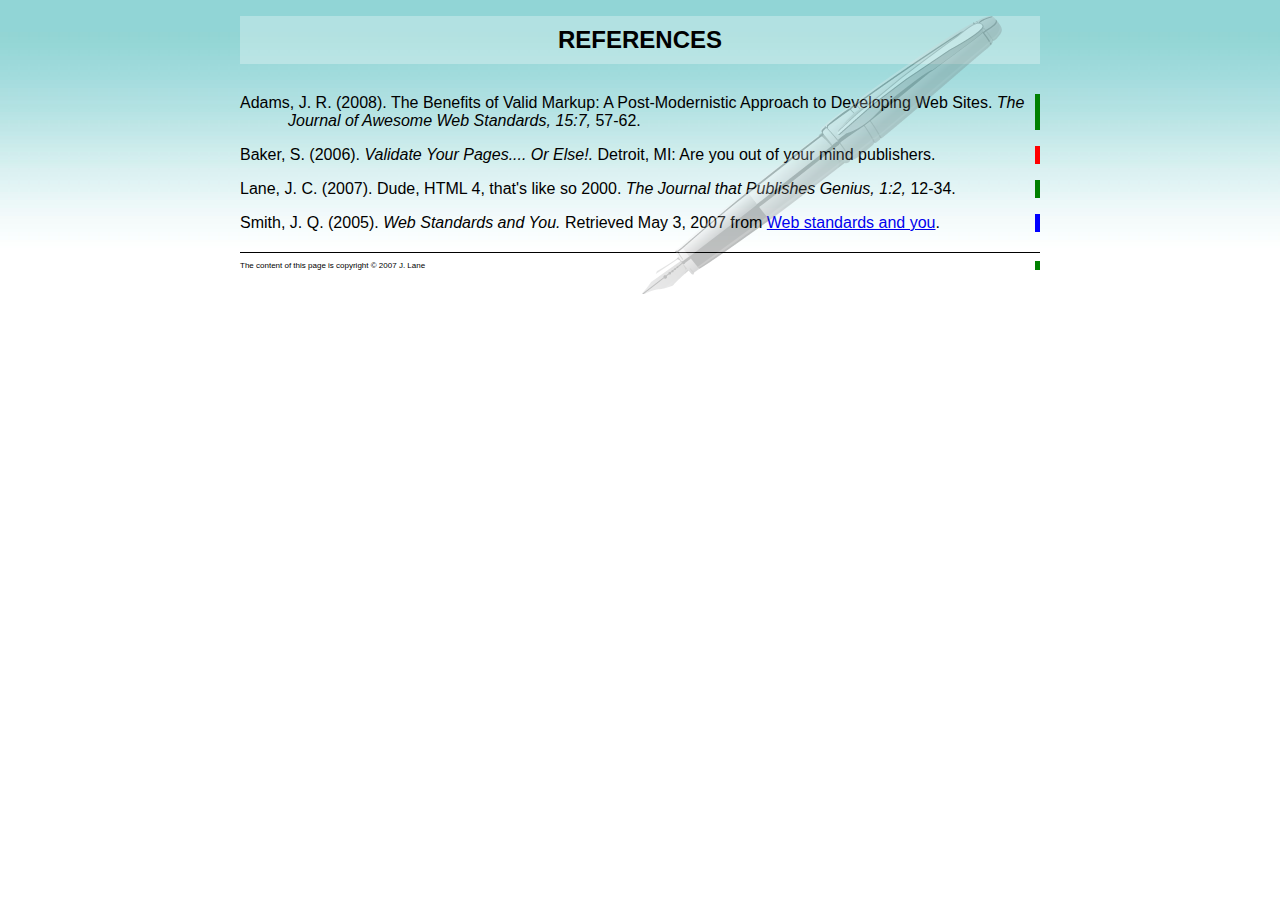
<file: index.html>
<!DOCTYPE html>

<html>
	<head>
  		<meta charset="utf-8" />
  		<title>References</title>
  		<style type="text/css">
    		@import url("styles.css");
 		</style>
	</head>
	<body>
 		<div id="bggraphic"></div>
  		<div id="header">
    		<h1>References</h1>
  		</div>
  		<div id="references">
    		<cite id="article">Adams, J. R. (2008). The Benefits of Valid Markup:
     A Post-Modernistic Approach to Developing Web Sites. <em>The Journal
     of Awesome Web Standards, 15:7,</em> 57-62.</cite>
    		<cite class="book">Baker, S. (2006). <em>Validate Your Pages....
     Or Else!.</em> Detroit, MI: Are you out of your mind publishers.</cite>
    		<cite id="article">Lane, J. C. (2007). Dude, HTML 4, that's like
     so 2000. <em>The Journal that Publishes Genius, 1:2, </em> 12-34.</cite>
    		<cite class="website">Smith, J. Q. (2005). <em>Web Standards and You.</em>
     Retrieved May 3, 2007 from <a href="http://www.webstandardsandyou.com/">
     Web standards and you</a>.</cite>
  		</div>
  		<div id="footer">
    		<p id="article">The content of this page is copyright © 2007 
      <a href="mailto:jonathanlane@gmail.com">J. Lane</a></p>
  		</div>
	</body>
</html>
</file>
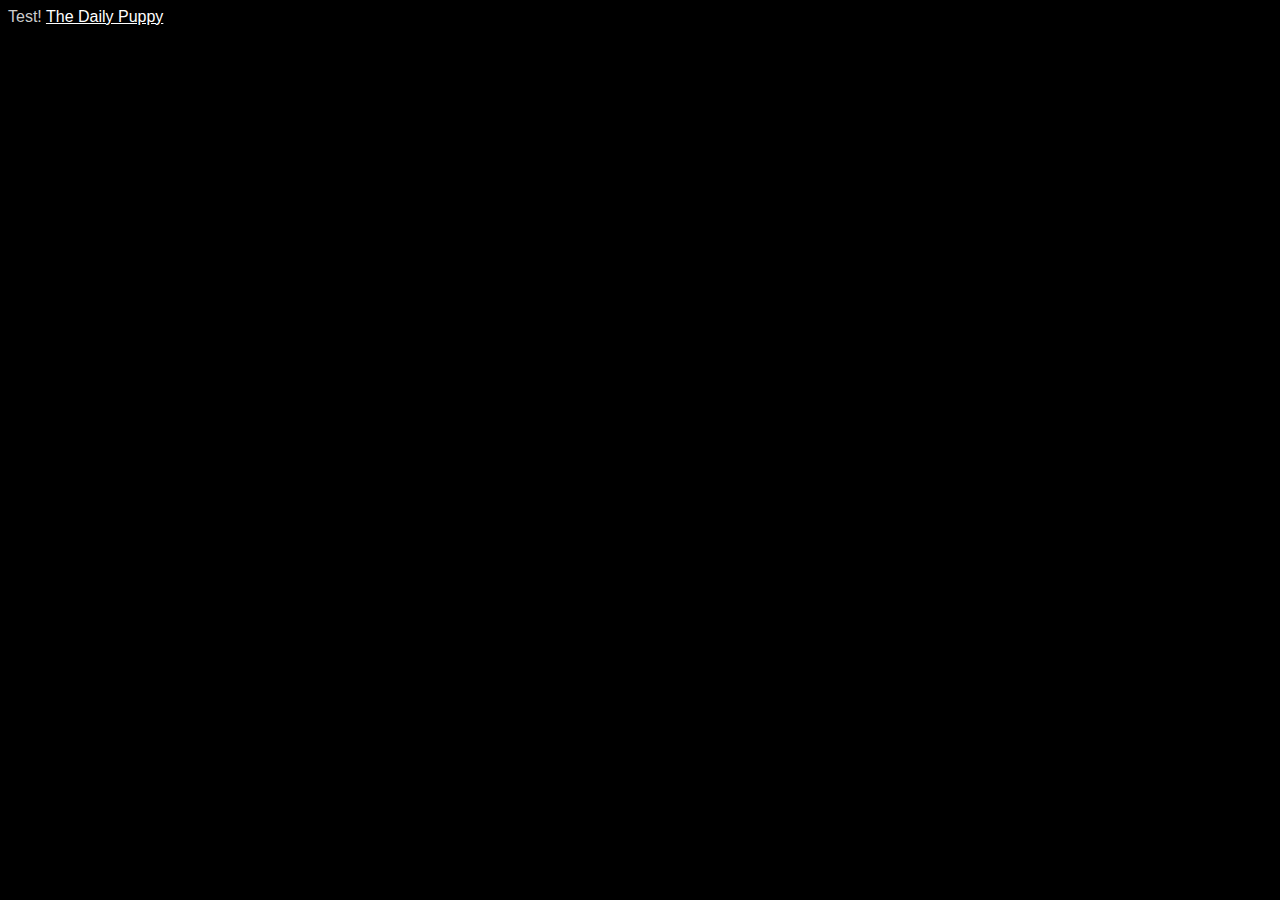
<file: css i javascript per separat.html>
<!DOCTYPE html>
<html>
<head>
   <title>Breeding Dogs–Tips about Alsatians</title>
   <meta name="description" content="How to breed Alsatians, tips on proper
    breeding and information about common issues with this breed.">
   <meta name="keywords" content="Dogs,Alsatian,Breeding,Dog,Tips,Free,Pet">
   <link rel="stylesheet" type="text/css" media="screen" href="screenstyles.css">
   <link rel="stylesheet" type="text/css" media="print" href="printstyles.css">
   <script src="leaving.js"></script>
</head>
<body>
Test!
<a href="http://dailypuppy.com" onclick="return leave()">The Daily Puppy</a>
</body>
</html>
</file>
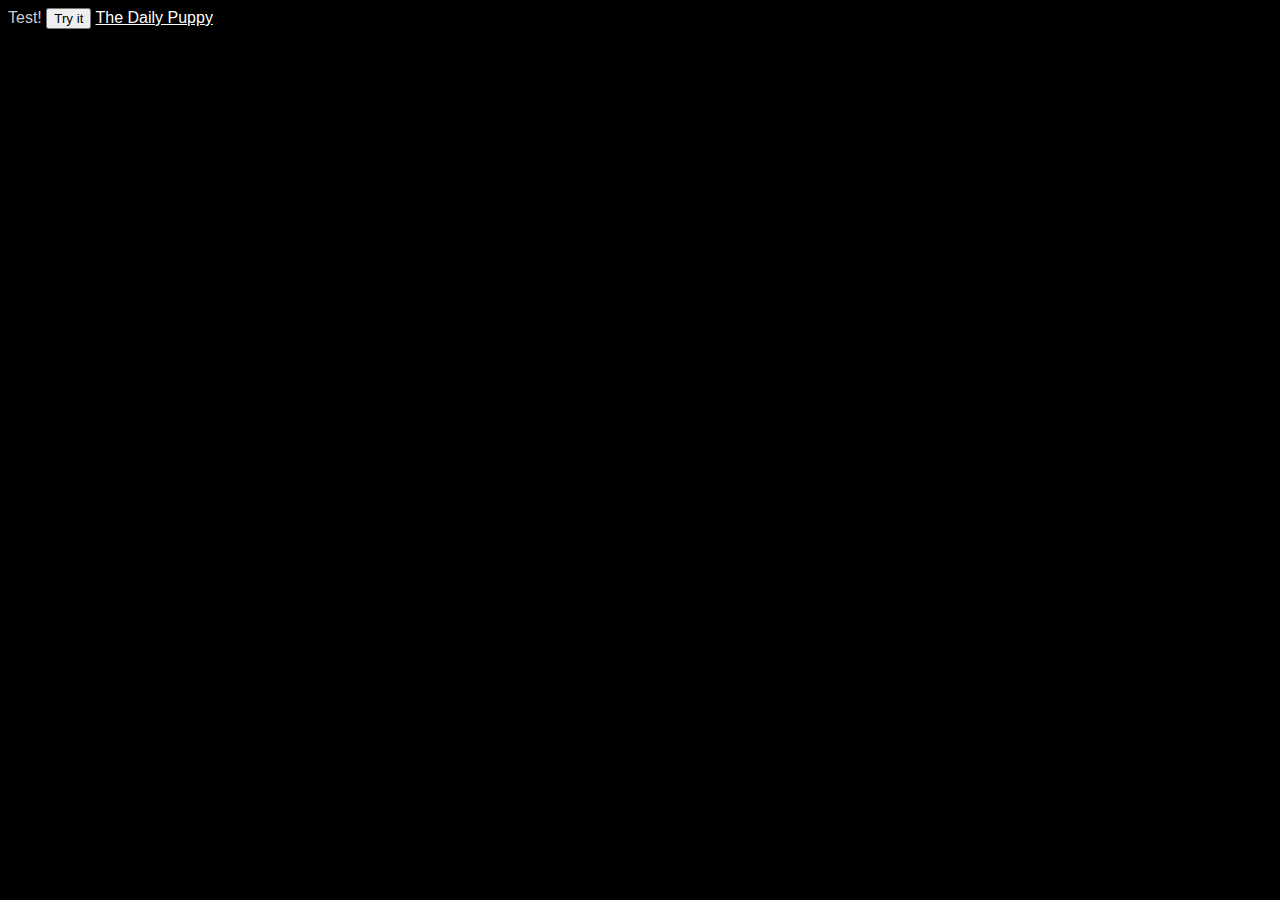
<file: test_javascript1.html>
<!DOCTYPE html>
<html>
<head>
   <title>Breeding Dogs–Tips about Alsatians</title>
   <meta charset="utf-8" />
   <meta name="description" content="How to breed Alsatians, tips on proper
    breeding and information about common issues with this breed.">
   <meta name="keywords" content="Dogs,Alsatian,Breeding,Dog,Tips,Free,Pet">
   <style type="text/css" media="screen">
      body{
         background:#000;
         color:#ccc;
         font-family: helvetica, arial, sans-serif;
      }
      a {color:#fff}
   </style>
   <style type="text/css" media="print">
      body{
         background:#fff;
         color:#000;
         font-family: helvetica, arial, sans-serif;
         font-size:300%;
      }
   </style>
   <script>
      function leave(){
         confirm("This will take you to another site,\n are you sure you want to go?");
      }
   </script>
</head>
<body>
Test!
<button onclick="leave()">Try it</button>
<a href="http://dailypuppy.com" onclick="return leave()">The Daily Puppy</a>
</body>
</file>
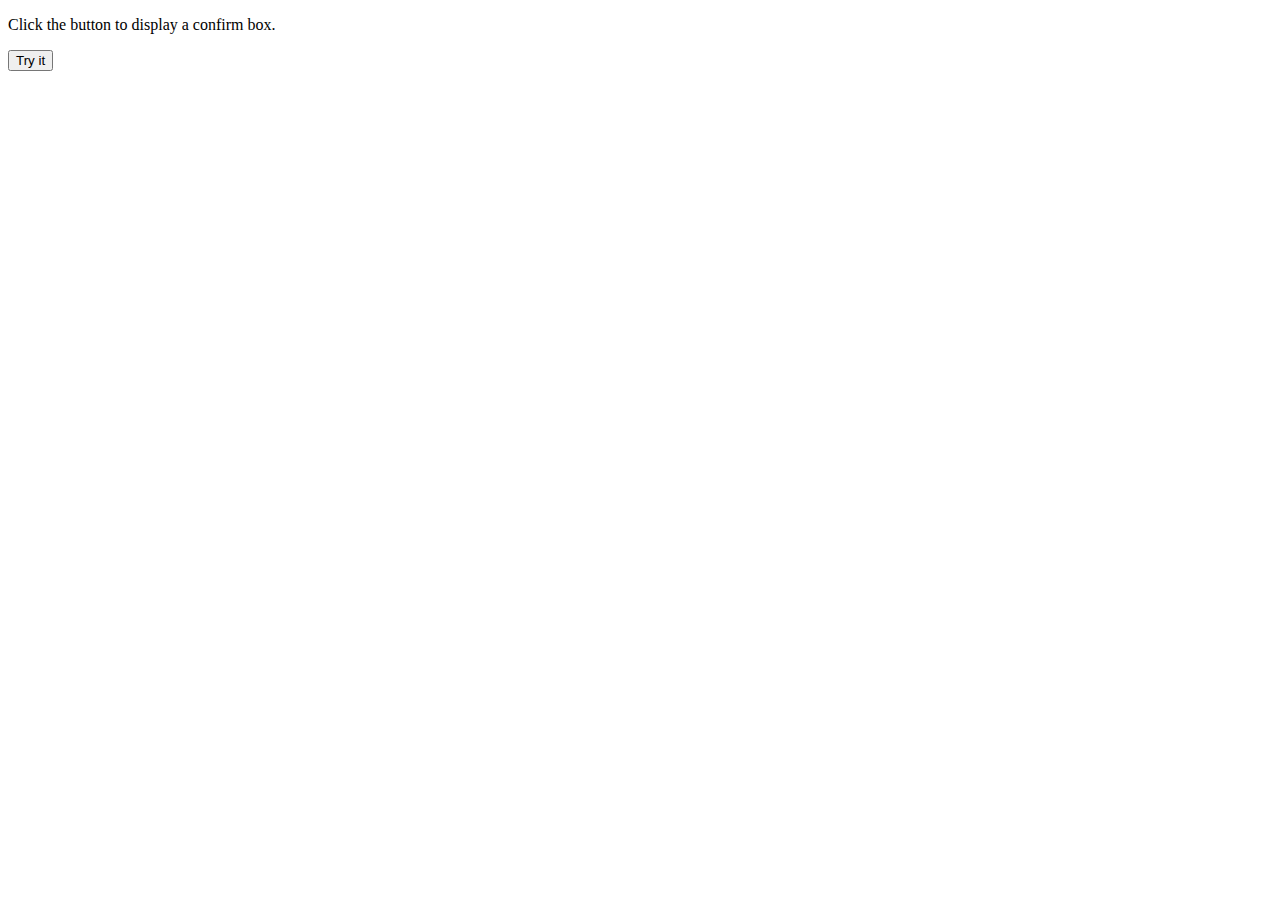
<file: test_javascript2.html>
<!DOCTYPE html>
<html>
<head>
<script>
function myFunction() {
    confirm("Press a button!");
}
</script>
</head>
<body>

<p>Click the button to display a confirm box.</p>

<button onclick="myFunction()">Try it</button>



</body>
</html>
</file>
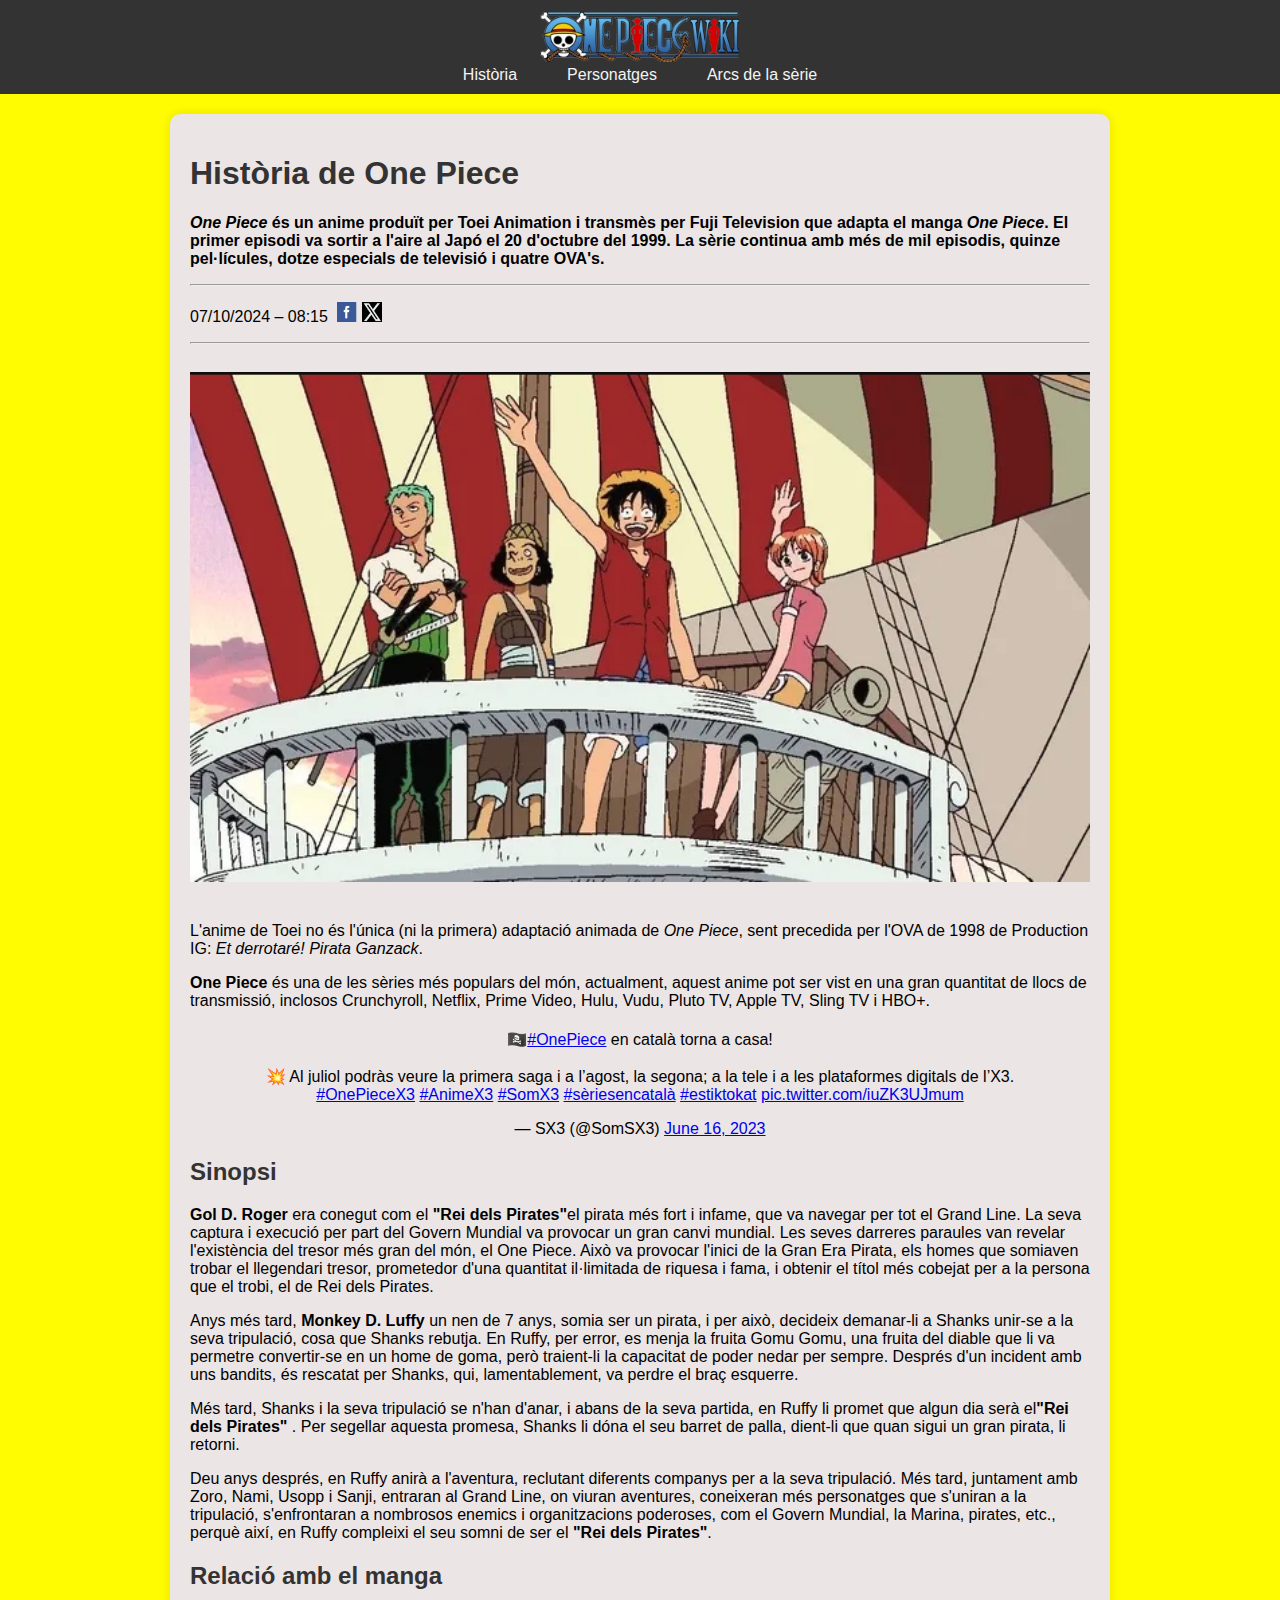
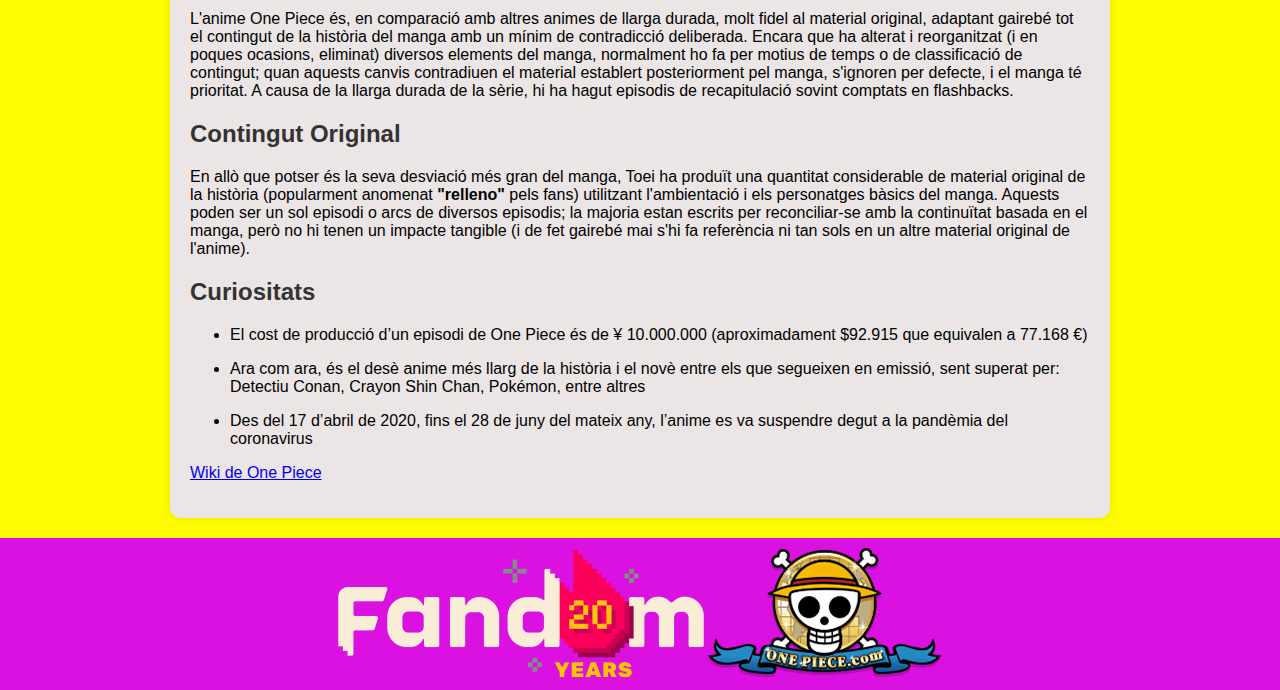
<file: A2_EX3/A2ex3.html>
<!DOCTYPE html>
<html lang="ca">
<head>
    <meta charset="UTF-8">
    <meta name="description" content="Història de One Piece, un dels animes més populars del món">
    <meta name="keywords" content="One Piece, anime, manga, història">
    <meta name="author" content="Nom de l'autor">
    <meta name="viewport" content="width=device-width, initial-scale=1.0">
    <title>Història de One Piece</title>
    <link rel="stylesheet" href="A2estil.css">
</head>
<body>

    <!-- Menú de navegació -->
    <header>
        <div id="logo">
            <img src="img/Site-OnePiece_logo.webp" alt="Logo de One Piece">
        </div>
        <nav>
            <ul>
                <li><a href="#">Història</a></li>
                <li><a href="#">Personatges</a></li>
                <li><a href="#">Arcs de la sèrie</a></li>
            </ul>
        </nav>
    </header>

    <!-- Article principal -->
    <main>
        <article>
            <h1>Història de One Piece</h1>
            <p><strong><em>One Piece</em> és un anime produït per Toei Animation i transmès per Fuji Television que adapta el manga <em>One Piece</em>. El primer episodi va sortir a l'aire al Japó el 20 d'octubre del 1999. La sèrie continua amb més de mil episodis, quinze pel·lícules, dotze especials de televisió i quatre OVA's.</strong></p>

            <hr>

            <p>07/10/2024 – 08:15 <a href="https://www.facebook.com/"><img class="icono" src="img/ico_facebook.png"></a><a href="https://x.com"><img class="icono" src="img/ico_x.png"></a></p>

            <hr>
            <!-- Imatge principal -->
            <img src="img/one_piece.png" alt="Imatge de l'anime One Piece" class="article-img">

            <p>L'anime de Toei no és l'única (ni la primera) adaptació animada de <em>One Piece</em>, sent precedida per l'OVA de 1998 de Production IG: <em>Et derrotaré! Pirata Ganzack</em>.</p>
            <p><strong>One Piece </strong>és una de les sèries més populars del món, actualment, aquest anime pot ser vist en una gran quantitat de llocs de transmissió, inclosos Crunchyroll, Netflix, Prime Video, Hulu, Vudu, Pluto TV, Apple TV, Sling TV i HBO+.</p>

            <!-- Integració de contingut de Twitter -->
            <div class="twitter-embed">
                <blockquote class="twitter-tweet"><p lang="ca" dir="ltr">🏴‍☠️<a href="https://twitter.com/hashtag/OnePiece?src=hash&amp;ref_src=twsrc%5Etfw">#OnePiece</a> en català torna a casa! <br><br>💥 Al juliol podràs veure la primera saga i a l’agost, la segona; a la tele i a les plataformes digitals de l’X3. <a href="https://twitter.com/hashtag/OnePieceX3?src=hash&amp;ref_src=twsrc%5Etfw">#OnePieceX3</a> <a href="https://twitter.com/hashtag/AnimeX3?src=hash&amp;ref_src=twsrc%5Etfw">#AnimeX3</a> <a href="https://twitter.com/hashtag/SomX3?src=hash&amp;ref_src=twsrc%5Etfw">#SomX3</a> <a href="https://twitter.com/hashtag/s%C3%A8riesencatal%C3%A0?src=hash&amp;ref_src=twsrc%5Etfw">#sèriesencatalà</a> <a href="https://twitter.com/hashtag/estiktokat?src=hash&amp;ref_src=twsrc%5Etfw">#estiktokat</a> <a href="https://t.co/iuZK3UJmum">pic.twitter.com/iuZK3UJmum</a></p>&mdash; SX3 (@SomSX3) <a href="https://twitter.com/SomSX3/status/1669702155274539009?ref_src=twsrc%5Etfw">June 16, 2023</a></blockquote> <script async src="https://platform.twitter.com/widgets.js" charset="utf-8"></script>
            </div>

            <h2>Sinopsi</h2>
            <p><strong>Gol D. Roger</strong> era conegut com el <strong>"Rei dels Pirates"</strong>el pirata més fort i infame, que va navegar per tot el Grand Line. La seva captura i execució per part del Govern Mundial va provocar un gran canvi mundial. Les seves darreres paraules van revelar l'existència del tresor més gran del món, el One Piece. Això va provocar l'inici de la Gran Era Pirata, els homes que somiaven trobar el llegendari tresor, prometedor d'una quantitat il·limitada de riquesa i fama, i obtenir el títol més cobejat per a la persona que el trobi, el de Rei dels Pirates.</p>
            <p>Anys més tard,  <strong>Monkey D. Luffy</strong> un nen de 7 anys, somia ser un pirata, i per això, decideix demanar-li a Shanks unir-se a la seva tripulació, cosa que Shanks rebutja. En Ruffy, per error, es menja la fruita Gomu Gomu, una fruita del diable que li va permetre convertir-se en un home de goma, però traient-li la capacitat de poder nedar per sempre. Després d'un incident amb uns bandits, és rescatat per Shanks, qui, lamentablement, va perdre el braç esquerre.</p>
            <p>Més tard, Shanks i la seva tripulació se n'han d'anar, i abans de la seva partida, en Ruffy li promet que algun dia serà el<strong>"Rei dels Pirates"</strong> . Per segellar aquesta promesa, Shanks li dóna el seu barret de palla, dient-li que quan sigui un gran pirata, li retorni.</p>
            <p>Deu anys després, en Ruffy anirà a l'aventura, reclutant diferents companys per a la seva tripulació. Més tard, juntament amb Zoro, Nami, Usopp i Sanji, entraran al Grand Line, on viuran aventures, coneixeran més personatges que s'uniran a la tripulació, s'enfrontaran a nombrosos enemics i organitzacions poderoses, com el Govern Mundial, la Marina, pirates, etc., perquè així, en Ruffy compleixi el seu somni de ser el <strong>"Rei dels Pirates"</strong>.</p>
           
            <h2>Relació amb el manga</h2>
            <p>L'anime One Piece és, en comparació amb altres animes de llarga durada, molt fidel al material original, adaptant gairebé tot el contingut de la història del manga amb un mínim de contradicció deliberada. Encara que ha alterat i reorganitzat (i en poques ocasions, eliminat) diversos elements del manga, normalment ho fa per motius de temps o de classificació de contingut; quan aquests canvis contradiuen el material establert posteriorment pel manga, s'ignoren per defecte, i el manga té prioritat. A causa de la llarga durada de la sèrie, hi ha hagut episodis de recapitulació sovint comptats en flashbacks.</p>
            
            
            <h2>Contingut Original</h2>
            <p>En allò que potser és la seva desviació més gran del manga, Toei ha produït una quantitat considerable de material original de la història (popularment anomenat <strong>"relleno"</strong> pels fans) utilitzant l'ambientació i els personatges bàsics del manga. Aquests poden ser un sol episodi o arcs de diversos episodis; la majoria estan escrits per reconciliar-se amb la continuïtat basada en el manga, però no hi tenen un impacte tangible (i de fet gairebé mai s'hi fa referència ni tan sols en un altre material original de l'anime).</p>

            <h2>Curiositats</h2>
            <ul>
            <li><p>El cost de producció d’un episodi de One Piece és de ¥ 10.000.000 (aproximadament $92.915 que equivalen a 77.168 €) </li></p>
            <p><li>Ara com ara, és el desè anime més llarg de la història i el novè entre els que segueixen en emissió, sent superat per: Detectiu Conan, Crayon Shin Chan, Pokémon, entre altres </li></p>
            <p><li>Des del 17 d’abril de 2020, fins el 28 de juny del mateix any, l’anime es va suspendre degut a la pandèmia del coronavirus </li></p>
            </ul>
            
            <p><a href="https://onepiece.fandom.com/wiki/Main_Page" target="_blank">Wiki de One Piece</a></p>
           
        </article>
    </main>
    <footer>
        <img src="img/fandom20-footer-logo.webp" alt="Logo de One Piece">
        <img src="img/logo_onepiece.png" alt="Logo de One Piece">
    </footer>
    

</body>
</html>
</file>
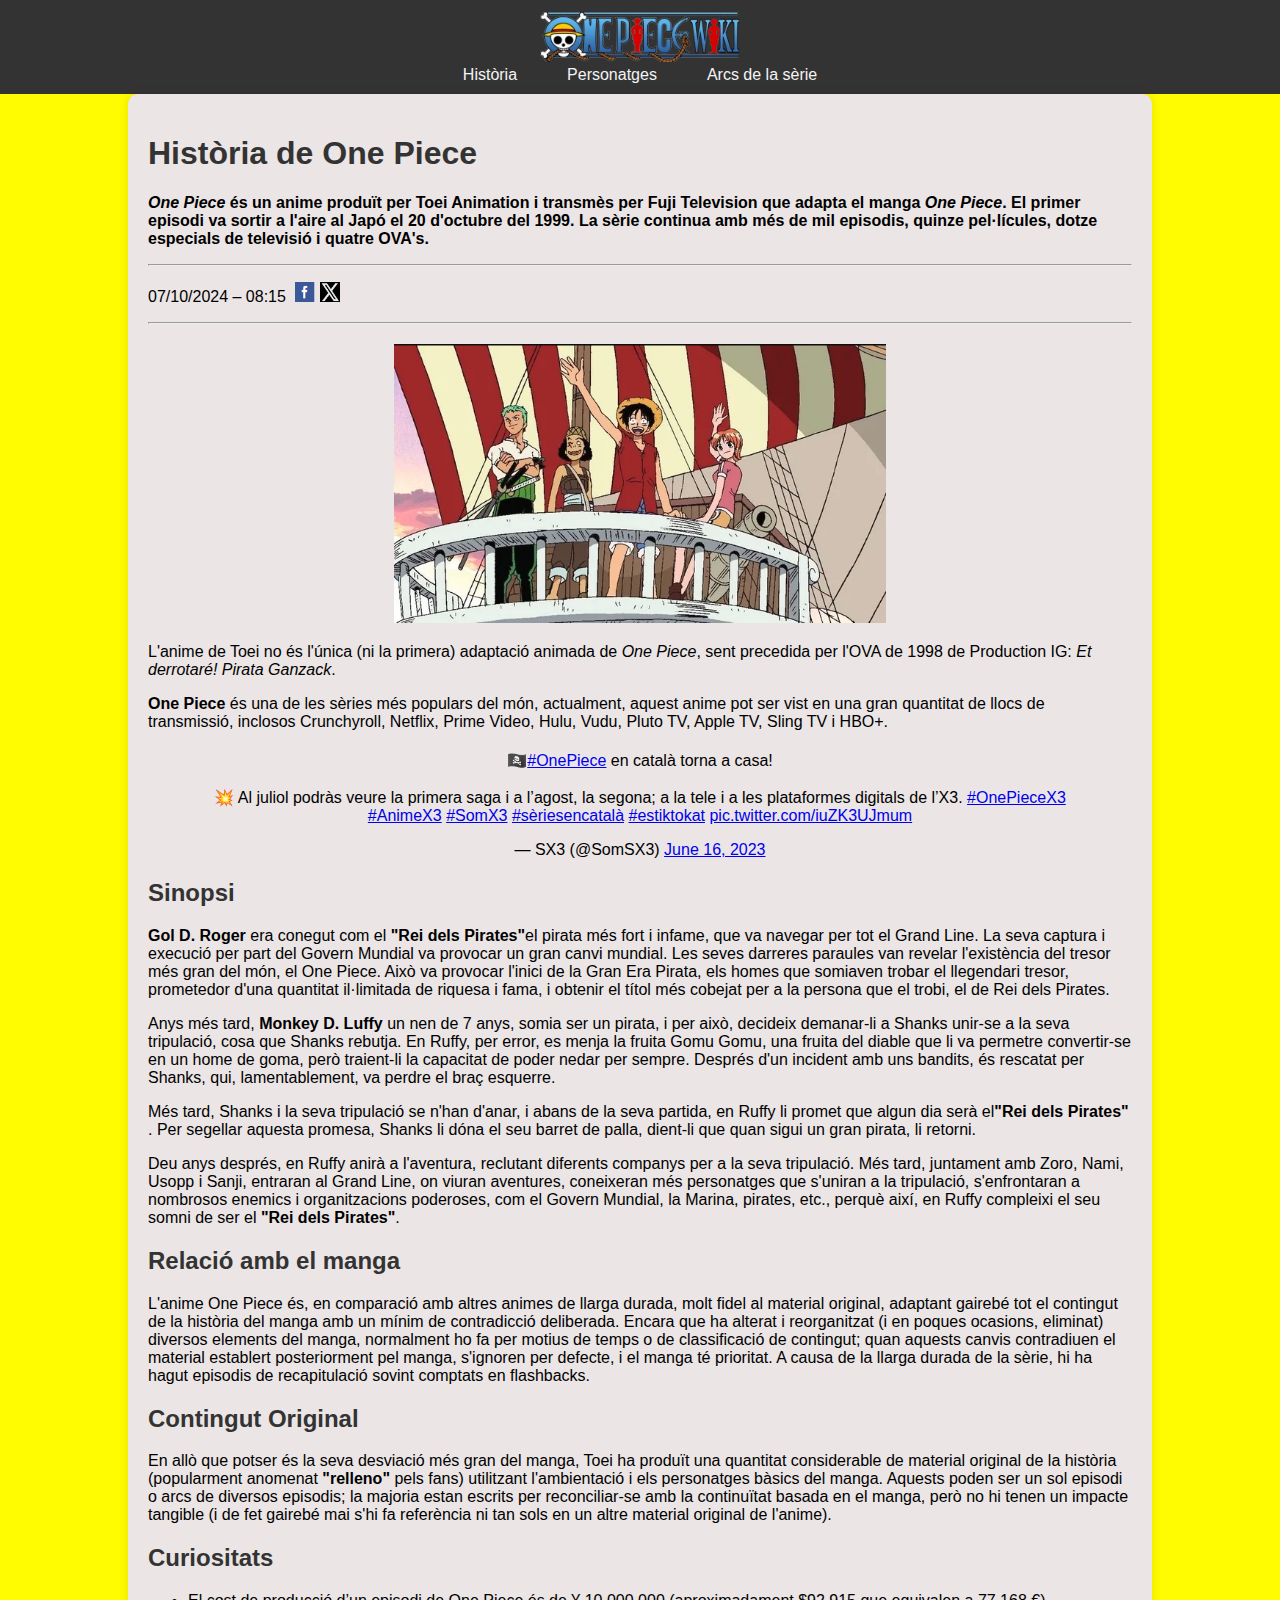
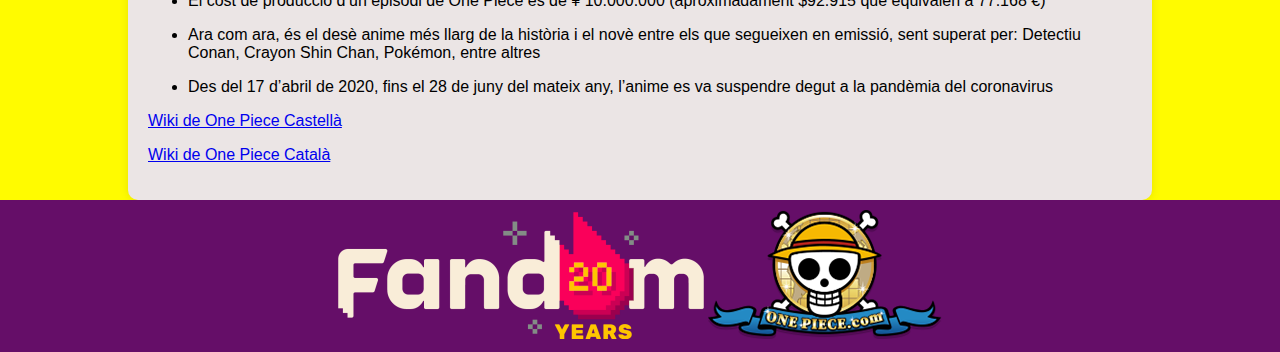
<file: A2_EX3_Dani/A2ex3.html>
<!DOCTYPE html>
<html lang="ca">
<head>
    <meta charset="UTF-8">
    <meta name="description" content="Història de One Piece, un dels animes més populars del món">
    <meta name="keywords" content="One Piece, anime, manga, història">
    <meta name="author" content="Nom de l'autor">
    <meta name="viewport" content="width=device-width, initial-scale=1.0">
    <title>Història de One Piece</title>
    <link rel="stylesheet" href="A2estil.css">
</head>
<body>

    <!-- Menú de navegació -->
    <header>
        <div id="logo">
            <img src="img/Site-OnePiece_logo.webp" alt="Logo de One Piece">
        </div>
        <nav>
            <ul>
                <li><a href="#">Història</a></li>
                <li><a href="#">Personatges</a></li>
                <li><a href="#">Arcs de la sèrie</a></li>
            </ul>
        </nav>
    </header>

    <!-- Article principal -->
    <main>
        <article>
            <h1>Història de One Piece</h1>
            <p><strong><em>One Piece</em> és un anime produït per Toei Animation i transmès per Fuji Television que adapta el manga <em>One Piece</em>. El primer episodi va sortir a l'aire al Japó el 20 d'octubre del 1999. La sèrie continua amb més de mil episodis, quinze pel·lícules, dotze especials de televisió i quatre OVA's.</strong></p>

            <hr>

            <p>07/10/2024 – 08:15 <a href="https://www.facebook.com/"><img class="icono" src="img/ico_facebook.png"></a><a href="https://x.com"><img class="icono" src="img/ico_x.png"></a></p>

            <hr>
            <!-- Imatge principal -->
            <img src="img/one_piece.png" alt="Imatge de l'anime One Piece" class="article-img">

            <p>L'anime de Toei no és l'única (ni la primera) adaptació animada de <em>One Piece</em>, sent precedida per l'OVA de 1998 de Production IG: <em>Et derrotaré! Pirata Ganzack</em>.</p>
            <p><strong>One Piece </strong>és una de les sèries més populars del món, actualment, aquest anime pot ser vist en una gran quantitat de llocs de transmissió, inclosos Crunchyroll, Netflix, Prime Video, Hulu, Vudu, Pluto TV, Apple TV, Sling TV i HBO+.</p>

            <!-- Integració de contingut de Twitter -->
            <div class="twitter-embed">
                <blockquote class="twitter-tweet"><p lang="ca" dir="ltr">🏴‍☠️<a href="https://twitter.com/hashtag/OnePiece?src=hash&amp;ref_src=twsrc%5Etfw">#OnePiece</a> en català torna a casa! <br><br>💥 Al juliol podràs veure la primera saga i a l’agost, la segona; a la tele i a les plataformes digitals de l’X3. <a href="https://twitter.com/hashtag/OnePieceX3?src=hash&amp;ref_src=twsrc%5Etfw">#OnePieceX3</a> <a href="https://twitter.com/hashtag/AnimeX3?src=hash&amp;ref_src=twsrc%5Etfw">#AnimeX3</a> <a href="https://twitter.com/hashtag/SomX3?src=hash&amp;ref_src=twsrc%5Etfw">#SomX3</a> <a href="https://twitter.com/hashtag/s%C3%A8riesencatal%C3%A0?src=hash&amp;ref_src=twsrc%5Etfw">#sèriesencatalà</a> <a href="https://twitter.com/hashtag/estiktokat?src=hash&amp;ref_src=twsrc%5Etfw">#estiktokat</a> <a href="https://t.co/iuZK3UJmum">pic.twitter.com/iuZK3UJmum</a></p>&mdash; SX3 (@SomSX3) <a href="https://twitter.com/SomSX3/status/1669702155274539009?ref_src=twsrc%5Etfw">June 16, 2023</a></blockquote> <script async src="https://platform.twitter.com/widgets.js" charset="utf-8"></script>
            </div>

            <h2>Sinopsi</h2>
            <p><strong>Gol D. Roger</strong> era conegut com el <strong>"Rei dels Pirates"</strong>el pirata més fort i infame, que va navegar per tot el Grand Line. La seva captura i execució per part del Govern Mundial va provocar un gran canvi mundial. Les seves darreres paraules van revelar l'existència del tresor més gran del món, el One Piece. Això va provocar l'inici de la Gran Era Pirata, els homes que somiaven trobar el llegendari tresor, prometedor d'una quantitat il·limitada de riquesa i fama, i obtenir el títol més cobejat per a la persona que el trobi, el de Rei dels Pirates.</p>
            <p>Anys més tard,  <strong>Monkey D. Luffy</strong> un nen de 7 anys, somia ser un pirata, i per això, decideix demanar-li a Shanks unir-se a la seva tripulació, cosa que Shanks rebutja. En Ruffy, per error, es menja la fruita Gomu Gomu, una fruita del diable que li va permetre convertir-se en un home de goma, però traient-li la capacitat de poder nedar per sempre. Després d'un incident amb uns bandits, és rescatat per Shanks, qui, lamentablement, va perdre el braç esquerre.</p>
            <p>Més tard, Shanks i la seva tripulació se n'han d'anar, i abans de la seva partida, en Ruffy li promet que algun dia serà el<strong>"Rei dels Pirates"</strong> . Per segellar aquesta promesa, Shanks li dóna el seu barret de palla, dient-li que quan sigui un gran pirata, li retorni.</p>
            <p>Deu anys després, en Ruffy anirà a l'aventura, reclutant diferents companys per a la seva tripulació. Més tard, juntament amb Zoro, Nami, Usopp i Sanji, entraran al Grand Line, on viuran aventures, coneixeran més personatges que s'uniran a la tripulació, s'enfrontaran a nombrosos enemics i organitzacions poderoses, com el Govern Mundial, la Marina, pirates, etc., perquè així, en Ruffy compleixi el seu somni de ser el <strong>"Rei dels Pirates"</strong>.</p>
           
            <h2>Relació amb el manga</h2>
            <p>L'anime One Piece és, en comparació amb altres animes de llarga durada, molt fidel al material original, adaptant gairebé tot el contingut de la història del manga amb un mínim de contradicció deliberada. Encara que ha alterat i reorganitzat (i en poques ocasions, eliminat) diversos elements del manga, normalment ho fa per motius de temps o de classificació de contingut; quan aquests canvis contradiuen el material establert posteriorment pel manga, s'ignoren per defecte, i el manga té prioritat. A causa de la llarga durada de la sèrie, hi ha hagut episodis de recapitulació sovint comptats en flashbacks.</p>
            
            
            <h2>Contingut Original</h2>
            <p>En allò que potser és la seva desviació més gran del manga, Toei ha produït una quantitat considerable de material original de la història (popularment anomenat <strong>"relleno"</strong> pels fans) utilitzant l'ambientació i els personatges bàsics del manga. Aquests poden ser un sol episodi o arcs de diversos episodis; la majoria estan escrits per reconciliar-se amb la continuïtat basada en el manga, però no hi tenen un impacte tangible (i de fet gairebé mai s'hi fa referència ni tan sols en un altre material original de l'anime).</p>

            <h2>Curiositats</h2>
            <ul>
            <li><p>El cost de producció d’un episodi de One Piece és de ¥ 10.000.000 (aproximadament $92.915 que equivalen a 77.168 €) </li></p>
            <p><li>Ara com ara, és el desè anime més llarg de la història i el novè entre els que segueixen en emissió, sent superat per: Detectiu Conan, Crayon Shin Chan, Pokémon, entre altres </li></p>
            <p><li>Des del 17 d’abril de 2020, fins el 28 de juny del mateix any, l’anime es va suspendre degut a la pandèmia del coronavirus </li></p>
            </ul>
            
            <p><a href="https://onepiece.fandom.com/es/wiki/Portada " target="_blank">Wiki de One Piece Castellà</a></p>
            <p><a href="https://onepiece.fandom.com/ca/wiki/Portada " target="_blank">Wiki de One Piece Català</a></p>
        </article>
    </main>
    <footer>
        <img src="img/fandom20-footer-logo.webp" alt="Logo de One Piece">
        <img src="img/logo_onepiece.png" alt="Logo de One Piece">
    </footer>
    

</body>
</html>
</file>
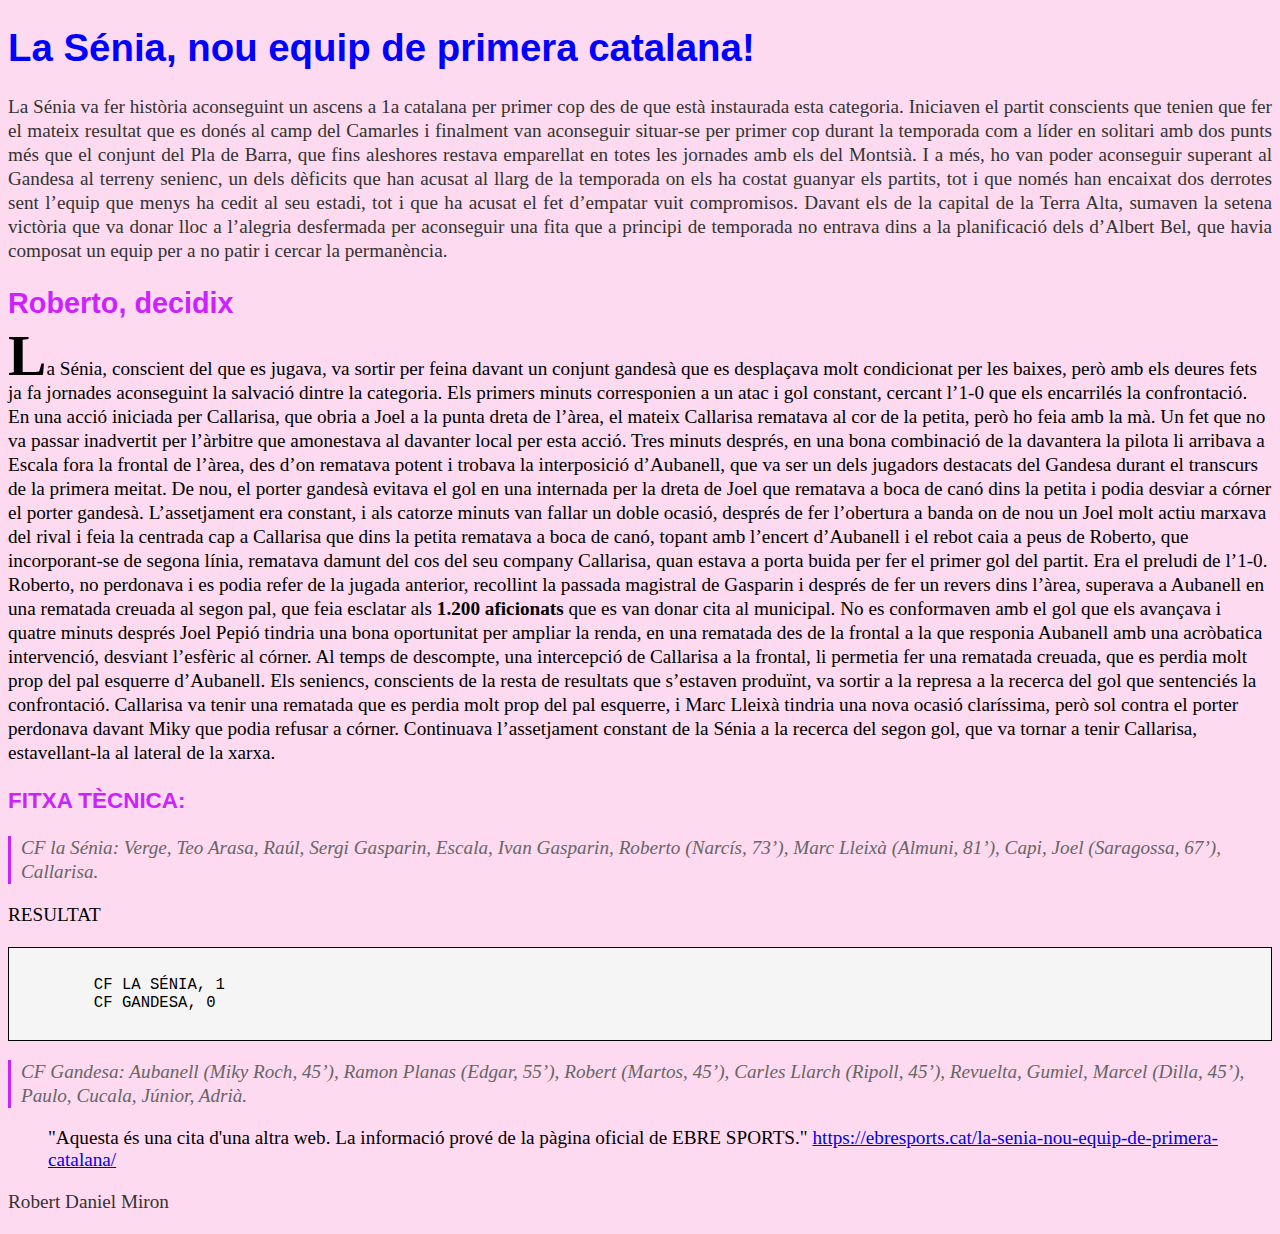
<file: A2_MironRobert Daniel/A2ex1.html>
<!DOCTYPE html>
<html lang="ca">

<head>
    <meta charset="UTF-8">
    <meta name="viewport" content="width=device-width, initial-scale=1.0">
    <meta name="description" content="Exemple de document HTML i CSS bàsic">
    <title>La Sénia, nou equip de primera catalana!</title>
    <link rel="stylesheet" href="A2ex1.css">
</head>

<body>
    <h1>La Sénia, nou equip de primera catalana!</h1>
    <p class="parraf-principal">La Sénia va fer història aconseguint un ascens a 1a catalana per primer cop des de que està instaurada esta categoria. Iniciaven el partit conscients que tenien que fer el mateix resultat que es donés al camp del Camarles i finalment van aconseguir situar-se per primer cop durant la temporada com a líder en solitari amb dos punts més que el conjunt del Pla de Barra, que fins aleshores restava emparellat en totes les jornades amb els del Montsià. I a més, ho van poder aconseguir superant al Gandesa al terreny senienc, un dels dèficits que han acusat al llarg de la temporada on els ha costat guanyar els partits, tot i que només han encaixat dos derrotes sent l’equip que menys ha cedit al seu estadi, tot i que ha acusat el fet d’empatar vuit compromisos. Davant els de la capital de la Terra Alta, sumaven la setena victòria que va donar lloc a l’alegria desfermada per aconseguir una fita que a principi de temporada no entrava dins a la planificació dels d’Albert Bel, que havia composat un equip per a no patir i cercar la permanència.</p>

    <h2>Roberto, decidix</h2>
    <p id="paragraf-especial">La Sénia, conscient del que es jugava, va sortir per feina davant un conjunt gandesà que es desplaçava molt condicionat per les baixes, però amb els deures fets ja fa jornades aconseguint la salvació dintre la categoria. Els primers minuts corresponien a un atac i gol constant, cercant l’1-0 que els encarrilés la confrontació. En una acció iniciada per Callarisa, que obria a Joel a la punta dreta de l’àrea, el mateix Callarisa rematava al cor de la petita, però ho feia amb la mà. Un fet que no va passar inadvertit per l’àrbitre que amonestava al davanter local per esta acció. Tres minuts després, en una bona combinació de la davantera la pilota li arribava a Escala fora la frontal de l’àrea, des d’on rematava potent i trobava la interposició d’Aubanell, que va ser un dels jugadors destacats del Gandesa durant el transcurs de la primera meitat. De nou, el porter gandesà evitava el gol en una internada per la dreta de Joel que rematava a boca de canó dins la petita i podia desviar a córner el porter gandesà. L’assetjament era constant, i als catorze minuts van fallar un doble ocasió, després de fer l’obertura a banda on de nou un Joel molt actiu marxava del rival i feia la centrada cap a Callarisa que dins la petita rematava a boca de canó, topant amb l’encert d’Aubanell i el rebot caia a peus de Roberto, que incorporant-se de segona línia, rematava damunt del cos del seu company Callarisa, quan estava a porta buida per fer el primer gol del partit. Era el preludi de l’1-0. Roberto, no perdonava i es podia refer de la jugada anterior, recollint la passada magistral de Gasparin i després de fer un revers dins l’àrea, superava a Aubanell en una rematada creuada al segon pal, que feia esclatar als  <strong>1.200 aficionats </strong>que es van donar cita al municipal. No es conformaven amb el gol que els avançava i quatre minuts després Joel Pepió tindria una bona oportunitat per ampliar la renda, en una rematada des de la frontal a la que responia Aubanell amb una acròbatica intervenció, desviant l’esfèric al córner. Al temps de descompte, una intercepció de Callarisa a la frontal, li permetia fer una rematada creuada, que es perdia molt prop del pal esquerre d’Aubanell.

Els seniencs, conscients de la resta de resultats que s’estaven produïnt, va sortir a la represa a la recerca del gol que sentenciés la confrontació. Callarisa va tenir una rematada que es perdia molt prop del pal esquerre, i Marc Lleixà tindria una nova ocasió claríssima, però sol contra el porter perdonava davant Miky que podia refusar a córner. Continuava l’assetjament constant de la Sénia a la recerca del segon gol, que va tornar a tenir Callarisa, estavellant-la al lateral de la xarxa.</p>

    <h3>FITXA TÈCNICA:</h3>
    <p class="parraf-secundari">CF la Sénia: Verge, Teo Arasa, Raúl, Sergi Gasparin, Escala, Ivan Gasparin, Roberto (Narcís, 73’), Marc Lleixà (Almuni, 81’), Capi, Joel (Saragossa, 67’), Callarisa.</p>

    <p>RESULTAT</p>
    <pre><code>
        CF LA SÉNIA, 1
        CF GANDESA, 0
    </code></pre>

    <p class="parraf-secundari">CF Gandesa: Aubanell (Miky Roch, 45’), Ramon Planas (Edgar, 55’), Robert (Martos, 45’), Carles Llarch (Ripoll, 45’), Revuelta, Gumiel, Marcel (Dilla, 45’), Paulo, Cucala, Júnior, Adrià.</p>

    <blockquote>
        "Aquesta és una cita d'una altra web. La informació prové de la pàgina oficial de EBRE SPORTS." 
        <a href="https://ebresports.cat/la-senia-nou-equip-de-primera-catalana/" target="_blank">https://ebresports.cat/la-senia-nou-equip-de-primera-catalana/</a>
    </blockquote>

    <p class="parraf-principal">Robert Daniel Miron</p>
</body>

</html>
</file>
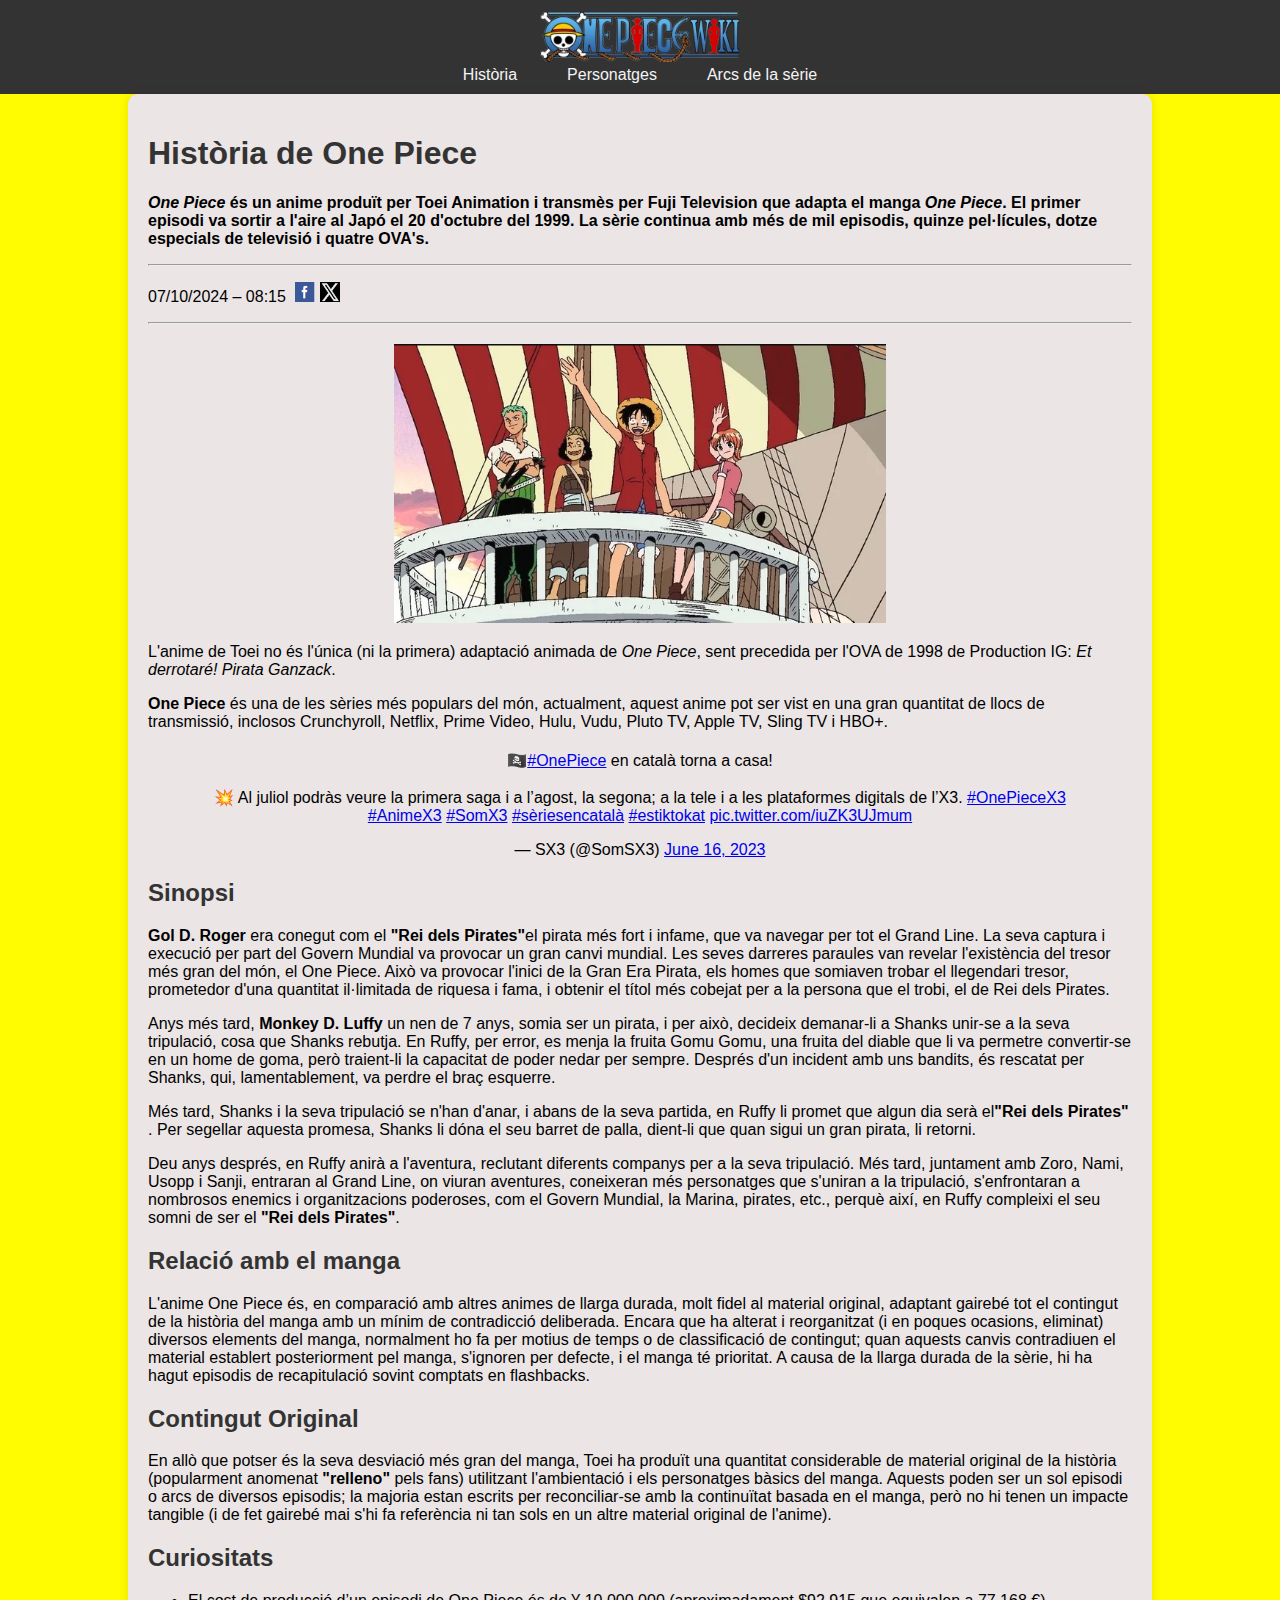
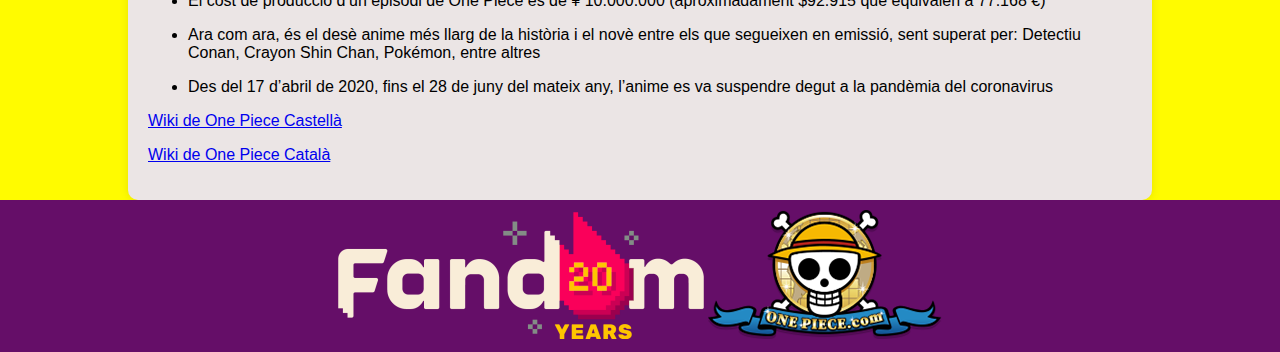
<file: A3_EX3_Dani/A2ex3.html>
<!DOCTYPE html>
<html lang="ca">
<head>
    <meta charset="UTF-8">
    <meta name="description" content="Història de One Piece, un dels animes més populars del món">
    <meta name="keywords" content="One Piece, anime, manga, història">
    <meta name="author" content="Nom de l'autor">
    <meta name="viewport" content="width=device-width, initial-scale=1.0">
    <title>Història de One Piece</title>
    <link rel="stylesheet" href="A2estil.css">
</head>
<body>

    <!-- Menú de navegació -->
    <header>
        <div id="logo">
            <img src="img/Site-OnePiece_logo.webp" alt="Logo de One Piece">
        </div>
        <nav>
            <ul>
                <li><a href="serie-historia.html">Història</a></li>
                <li><a href="serie-personatges.html">Personatges</a></li>
                <li><a href="serie-llistat-arcs.html">Arcs de la sèrie</a></li>
            </ul>
        </nav>
    </header>

    <!-- Article principal -->
    <main>
        <article>
            <h1>Història de One Piece</h1>
            <p><strong><em>One Piece</em> és un anime produït per Toei Animation i transmès per Fuji Television que adapta el manga <em>One Piece</em>. El primer episodi va sortir a l'aire al Japó el 20 d'octubre del 1999. La sèrie continua amb més de mil episodis, quinze pel·lícules, dotze especials de televisió i quatre OVA's.</strong></p>

            <hr>

            <p>07/10/2024 – 08:15 <a href="https://www.facebook.com/"><img class="icono" src="img/ico_facebook.png"></a><a href="https://x.com"><img class="icono" src="img/ico_x.png"></a></p>

            <hr>
            <!-- Imatge principal -->
            <img src="img/one_piece.png" alt="Imatge de l'anime One Piece" class="article-img">

            <p>L'anime de Toei no és l'única (ni la primera) adaptació animada de <em>One Piece</em>, sent precedida per l'OVA de 1998 de Production IG: <em>Et derrotaré! Pirata Ganzack</em>.</p>
            <p><strong>One Piece </strong>és una de les sèries més populars del món, actualment, aquest anime pot ser vist en una gran quantitat de llocs de transmissió, inclosos Crunchyroll, Netflix, Prime Video, Hulu, Vudu, Pluto TV, Apple TV, Sling TV i HBO+.</p>

            <!-- Integració de contingut de Twitter -->
            <div class="twitter-embed">
                <blockquote class="twitter-tweet"><p lang="ca" dir="ltr">🏴‍☠️<a href="https://twitter.com/hashtag/OnePiece?src=hash&amp;ref_src=twsrc%5Etfw">#OnePiece</a> en català torna a casa! <br><br>💥 Al juliol podràs veure la primera saga i a l’agost, la segona; a la tele i a les plataformes digitals de l’X3. <a href="https://twitter.com/hashtag/OnePieceX3?src=hash&amp;ref_src=twsrc%5Etfw">#OnePieceX3</a> <a href="https://twitter.com/hashtag/AnimeX3?src=hash&amp;ref_src=twsrc%5Etfw">#AnimeX3</a> <a href="https://twitter.com/hashtag/SomX3?src=hash&amp;ref_src=twsrc%5Etfw">#SomX3</a> <a href="https://twitter.com/hashtag/s%C3%A8riesencatal%C3%A0?src=hash&amp;ref_src=twsrc%5Etfw">#sèriesencatalà</a> <a href="https://twitter.com/hashtag/estiktokat?src=hash&amp;ref_src=twsrc%5Etfw">#estiktokat</a> <a href="https://t.co/iuZK3UJmum">pic.twitter.com/iuZK3UJmum</a></p>&mdash; SX3 (@SomSX3) <a href="https://twitter.com/SomSX3/status/1669702155274539009?ref_src=twsrc%5Etfw">June 16, 2023</a></blockquote> <script async src="https://platform.twitter.com/widgets.js" charset="utf-8"></script>
            </div>

            <h2>Sinopsi</h2>
            <p><strong>Gol D. Roger</strong> era conegut com el <strong>"Rei dels Pirates"</strong>el pirata més fort i infame, que va navegar per tot el Grand Line. La seva captura i execució per part del Govern Mundial va provocar un gran canvi mundial. Les seves darreres paraules van revelar l'existència del tresor més gran del món, el One Piece. Això va provocar l'inici de la Gran Era Pirata, els homes que somiaven trobar el llegendari tresor, prometedor d'una quantitat il·limitada de riquesa i fama, i obtenir el títol més cobejat per a la persona que el trobi, el de Rei dels Pirates.</p>
            <p>Anys més tard,  <strong>Monkey D. Luffy</strong> un nen de 7 anys, somia ser un pirata, i per això, decideix demanar-li a Shanks unir-se a la seva tripulació, cosa que Shanks rebutja. En Ruffy, per error, es menja la fruita Gomu Gomu, una fruita del diable que li va permetre convertir-se en un home de goma, però traient-li la capacitat de poder nedar per sempre. Després d'un incident amb uns bandits, és rescatat per Shanks, qui, lamentablement, va perdre el braç esquerre.</p>
            <p>Més tard, Shanks i la seva tripulació se n'han d'anar, i abans de la seva partida, en Ruffy li promet que algun dia serà el<strong>"Rei dels Pirates"</strong> . Per segellar aquesta promesa, Shanks li dóna el seu barret de palla, dient-li que quan sigui un gran pirata, li retorni.</p>
            <p>Deu anys després, en Ruffy anirà a l'aventura, reclutant diferents companys per a la seva tripulació. Més tard, juntament amb Zoro, Nami, Usopp i Sanji, entraran al Grand Line, on viuran aventures, coneixeran més personatges que s'uniran a la tripulació, s'enfrontaran a nombrosos enemics i organitzacions poderoses, com el Govern Mundial, la Marina, pirates, etc., perquè així, en Ruffy compleixi el seu somni de ser el <strong>"Rei dels Pirates"</strong>.</p>
           
            <h2>Relació amb el manga</h2>
            <p>L'anime One Piece és, en comparació amb altres animes de llarga durada, molt fidel al material original, adaptant gairebé tot el contingut de la història del manga amb un mínim de contradicció deliberada. Encara que ha alterat i reorganitzat (i en poques ocasions, eliminat) diversos elements del manga, normalment ho fa per motius de temps o de classificació de contingut; quan aquests canvis contradiuen el material establert posteriorment pel manga, s'ignoren per defecte, i el manga té prioritat. A causa de la llarga durada de la sèrie, hi ha hagut episodis de recapitulació sovint comptats en flashbacks.</p>
            
            
            <h2>Contingut Original</h2>
            <p>En allò que potser és la seva desviació més gran del manga, Toei ha produït una quantitat considerable de material original de la història (popularment anomenat <strong>"relleno"</strong> pels fans) utilitzant l'ambientació i els personatges bàsics del manga. Aquests poden ser un sol episodi o arcs de diversos episodis; la majoria estan escrits per reconciliar-se amb la continuïtat basada en el manga, però no hi tenen un impacte tangible (i de fet gairebé mai s'hi fa referència ni tan sols en un altre material original de l'anime).</p>

            <h2>Curiositats</h2>
            <ul>
            <li><p>El cost de producció d’un episodi de One Piece és de ¥ 10.000.000 (aproximadament $92.915 que equivalen a 77.168 €) </li></p>
            <p><li>Ara com ara, és el desè anime més llarg de la història i el novè entre els que segueixen en emissió, sent superat per: Detectiu Conan, Crayon Shin Chan, Pokémon, entre altres </li></p>
            <p><li>Des del 17 d’abril de 2020, fins el 28 de juny del mateix any, l’anime es va suspendre degut a la pandèmia del coronavirus </li></p>
            </ul>
            
            <p><a href="https://onepiece.fandom.com/es/wiki/Portada " target="_blank">Wiki de One Piece Castellà</a></p>
            <p><a href="https://onepiece.fandom.com/ca/wiki/Portada " target="_blank">Wiki de One Piece Català</a></p>
        </article>
    </main>
    <footer>
        <img src="img/fandom20-footer-logo.webp" alt="Logo de One Piece">
        <img src="img/logo_onepiece.png" alt="Logo de One Piece">
    </footer>
    

</body>
</html>
</file>
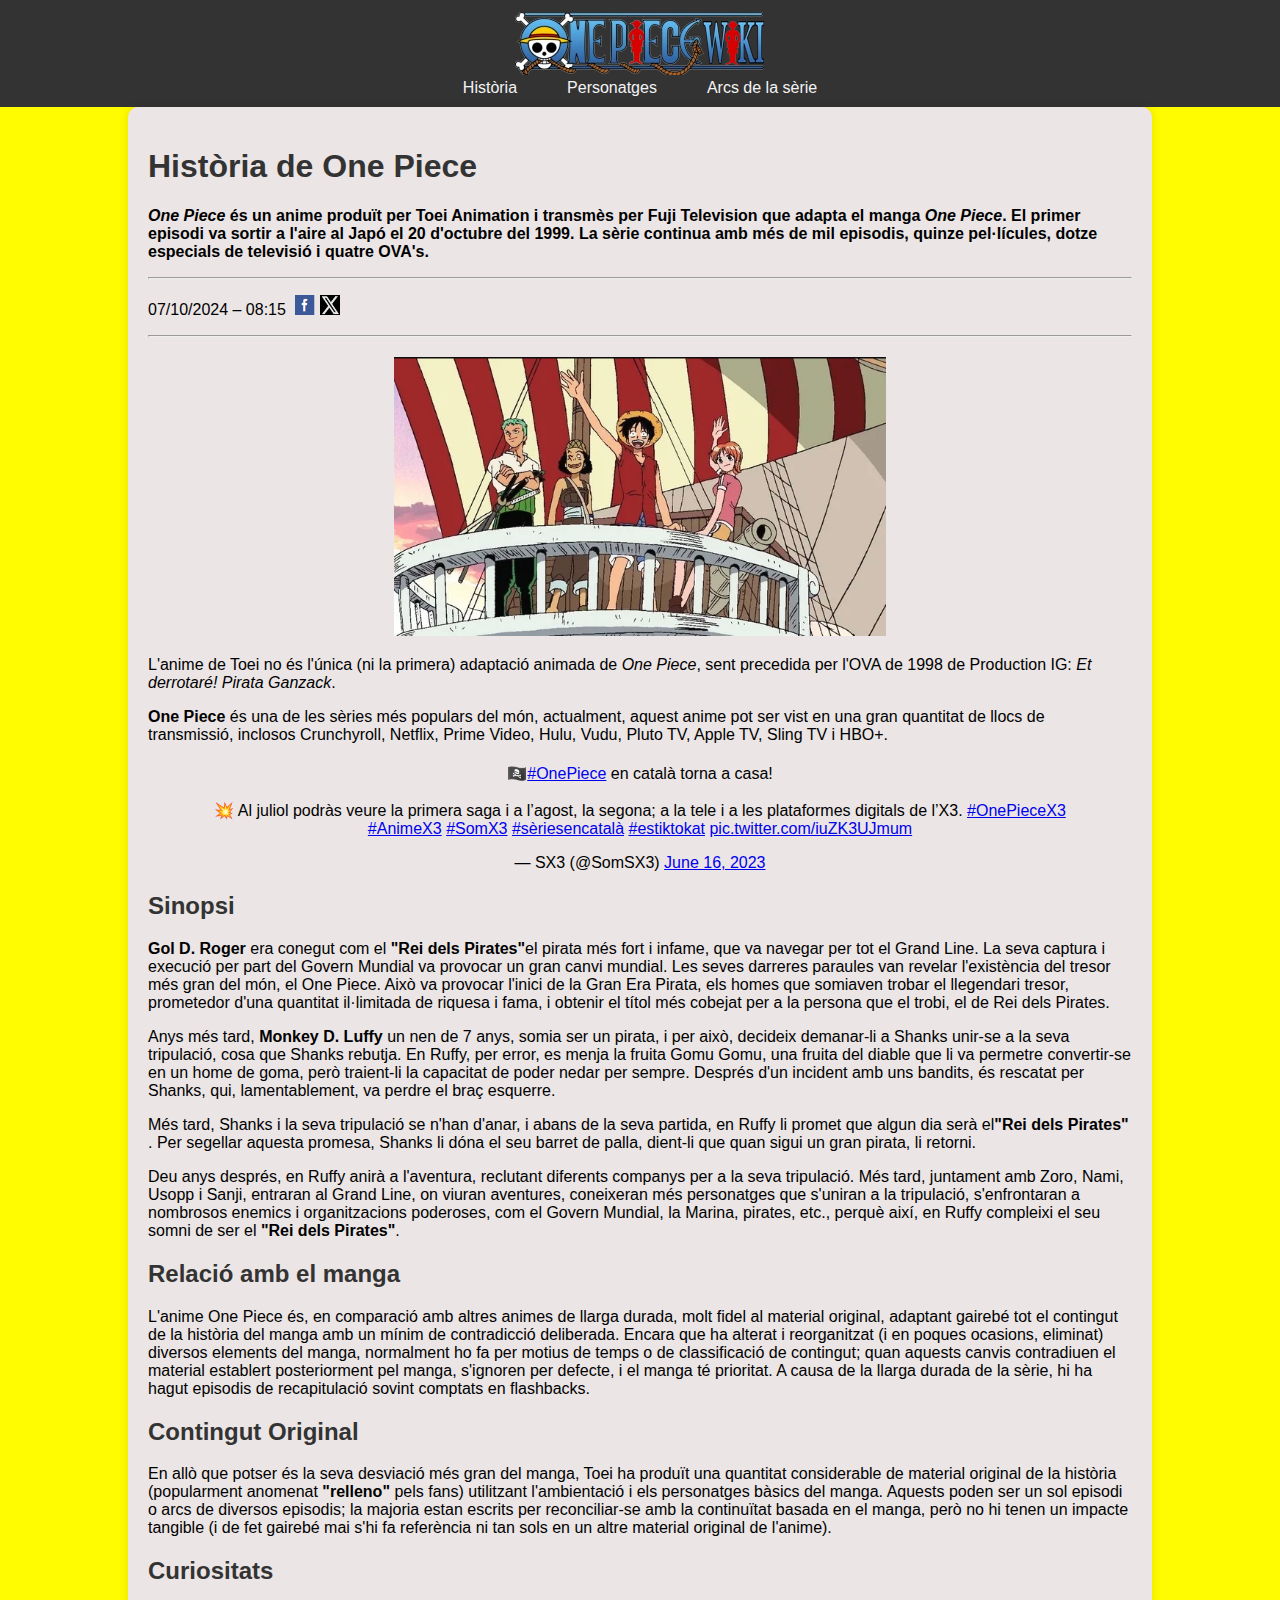
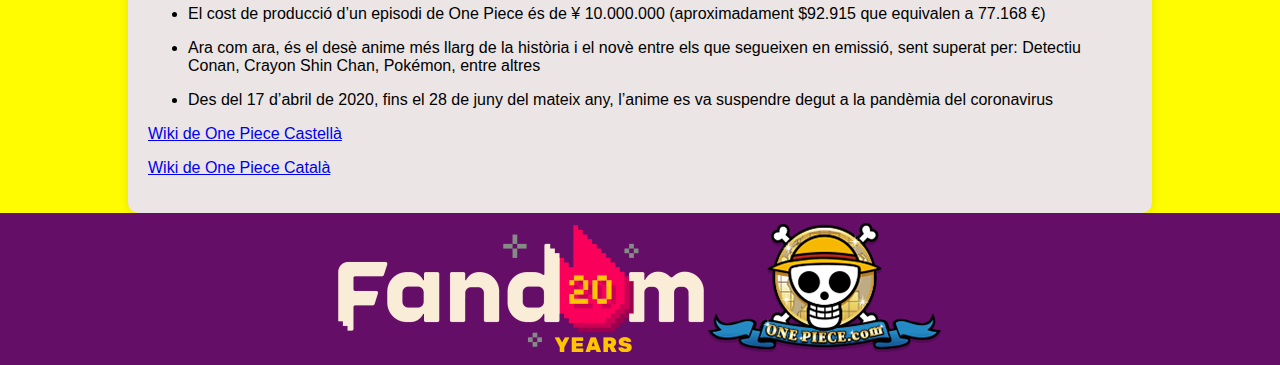
<file: A3_EX3_Dani/serie-historia.html>
<!DOCTYPE html>
<html lang="ca">
<head>
    <meta charset="UTF-8">
    <meta name="description" content="Llistat de personatges del Barret de Palla">
    <meta name="author" content="El teu nom">
    <meta name="keywords" content="Personatges, Barret de Palla, Sèrie">
    <meta name="viewport" content="width=device-width, initial-scale=1.0">
    <link rel="stylesheet" href="A2estil.css">
    <title>Llistat tripulació del Barret de Palla</title>
</head>
<body>
    <header>
        <div class="logo">
            <img src="img/Site-OnePiece_logo.webp" alt="Logo de One Piece">
        </div>
        <nav>
            <ul>
                <li><a href="serie-historia.html">Història</a></li>
                <li><a href="serie-personatges.html">Personatges</a></li>
                <li><a href="serie-llistat-arcs.html">Arcs de la sèrie</a></li>
            </ul>
        </nav>
    </header>

    <main>
        <article>
            <h1>Història de One Piece</h1>
            <p><strong><em>One Piece</em> és un anime produït per Toei Animation i transmès per Fuji Television que adapta el manga <em>One Piece</em>. El primer episodi va sortir a l'aire al Japó el 20 d'octubre del 1999. La sèrie continua amb més de mil episodis, quinze pel·lícules, dotze especials de televisió i quatre OVA's.</strong></p>

            <hr>

            <p>07/10/2024 – 08:15 <a href="https://www.facebook.com/"><img class="icono" src="img/ico_facebook.png"></a><a href="https://x.com"><img class="icono" src="img/ico_x.png"></a></p>

            <hr>
            <!-- Imatge principal -->
            <img src="img/one_piece.png" alt="Imatge de l'anime One Piece" class="article-img">

            <p>L'anime de Toei no és l'única (ni la primera) adaptació animada de <em>One Piece</em>, sent precedida per l'OVA de 1998 de Production IG: <em>Et derrotaré! Pirata Ganzack</em>.</p>
            <p><strong>One Piece </strong>és una de les sèries més populars del món, actualment, aquest anime pot ser vist en una gran quantitat de llocs de transmissió, inclosos Crunchyroll, Netflix, Prime Video, Hulu, Vudu, Pluto TV, Apple TV, Sling TV i HBO+.</p>

            <!-- Integració de contingut de Twitter -->
            <div class="twitter-embed">
                <blockquote class="twitter-tweet"><p lang="ca" dir="ltr">🏴‍☠️<a href="https://twitter.com/hashtag/OnePiece?src=hash&amp;ref_src=twsrc%5Etfw">#OnePiece</a> en català torna a casa! <br><br>💥 Al juliol podràs veure la primera saga i a l’agost, la segona; a la tele i a les plataformes digitals de l’X3. <a href="https://twitter.com/hashtag/OnePieceX3?src=hash&amp;ref_src=twsrc%5Etfw">#OnePieceX3</a> <a href="https://twitter.com/hashtag/AnimeX3?src=hash&amp;ref_src=twsrc%5Etfw">#AnimeX3</a> <a href="https://twitter.com/hashtag/SomX3?src=hash&amp;ref_src=twsrc%5Etfw">#SomX3</a> <a href="https://twitter.com/hashtag/s%C3%A8riesencatal%C3%A0?src=hash&amp;ref_src=twsrc%5Etfw">#sèriesencatalà</a> <a href="https://twitter.com/hashtag/estiktokat?src=hash&amp;ref_src=twsrc%5Etfw">#estiktokat</a> <a href="https://t.co/iuZK3UJmum">pic.twitter.com/iuZK3UJmum</a></p>&mdash; SX3 (@SomSX3) <a href="https://twitter.com/SomSX3/status/1669702155274539009?ref_src=twsrc%5Etfw">June 16, 2023</a></blockquote> <script async src="https://platform.twitter.com/widgets.js" charset="utf-8"></script>
            </div>

            <h2>Sinopsi</h2>
            <p><strong>Gol D. Roger</strong> era conegut com el <strong>"Rei dels Pirates"</strong>el pirata més fort i infame, que va navegar per tot el Grand Line. La seva captura i execució per part del Govern Mundial va provocar un gran canvi mundial. Les seves darreres paraules van revelar l'existència del tresor més gran del món, el One Piece. Això va provocar l'inici de la Gran Era Pirata, els homes que somiaven trobar el llegendari tresor, prometedor d'una quantitat il·limitada de riquesa i fama, i obtenir el títol més cobejat per a la persona que el trobi, el de Rei dels Pirates.</p>
            <p>Anys més tard,  <strong>Monkey D. Luffy</strong> un nen de 7 anys, somia ser un pirata, i per això, decideix demanar-li a Shanks unir-se a la seva tripulació, cosa que Shanks rebutja. En Ruffy, per error, es menja la fruita Gomu Gomu, una fruita del diable que li va permetre convertir-se en un home de goma, però traient-li la capacitat de poder nedar per sempre. Després d'un incident amb uns bandits, és rescatat per Shanks, qui, lamentablement, va perdre el braç esquerre.</p>
            <p>Més tard, Shanks i la seva tripulació se n'han d'anar, i abans de la seva partida, en Ruffy li promet que algun dia serà el<strong>"Rei dels Pirates"</strong> . Per segellar aquesta promesa, Shanks li dóna el seu barret de palla, dient-li que quan sigui un gran pirata, li retorni.</p>
            <p>Deu anys després, en Ruffy anirà a l'aventura, reclutant diferents companys per a la seva tripulació. Més tard, juntament amb Zoro, Nami, Usopp i Sanji, entraran al Grand Line, on viuran aventures, coneixeran més personatges que s'uniran a la tripulació, s'enfrontaran a nombrosos enemics i organitzacions poderoses, com el Govern Mundial, la Marina, pirates, etc., perquè així, en Ruffy compleixi el seu somni de ser el <strong>"Rei dels Pirates"</strong>.</p>
           
            <h2>Relació amb el manga</h2>
            <p>L'anime One Piece és, en comparació amb altres animes de llarga durada, molt fidel al material original, adaptant gairebé tot el contingut de la història del manga amb un mínim de contradicció deliberada. Encara que ha alterat i reorganitzat (i en poques ocasions, eliminat) diversos elements del manga, normalment ho fa per motius de temps o de classificació de contingut; quan aquests canvis contradiuen el material establert posteriorment pel manga, s'ignoren per defecte, i el manga té prioritat. A causa de la llarga durada de la sèrie, hi ha hagut episodis de recapitulació sovint comptats en flashbacks.</p>
            
            
            <h2>Contingut Original</h2>
            <p>En allò que potser és la seva desviació més gran del manga, Toei ha produït una quantitat considerable de material original de la història (popularment anomenat <strong>"relleno"</strong> pels fans) utilitzant l'ambientació i els personatges bàsics del manga. Aquests poden ser un sol episodi o arcs de diversos episodis; la majoria estan escrits per reconciliar-se amb la continuïtat basada en el manga, però no hi tenen un impacte tangible (i de fet gairebé mai s'hi fa referència ni tan sols en un altre material original de l'anime).</p>

            <h2>Curiositats</h2>
            <ul>
            <li><p>El cost de producció d’un episodi de One Piece és de ¥ 10.000.000 (aproximadament $92.915 que equivalen a 77.168 €) </li></p>
            <p><li>Ara com ara, és el desè anime més llarg de la història i el novè entre els que segueixen en emissió, sent superat per: Detectiu Conan, Crayon Shin Chan, Pokémon, entre altres </li></p>
            <p><li>Des del 17 d’abril de 2020, fins el 28 de juny del mateix any, l’anime es va suspendre degut a la pandèmia del coronavirus </li></p>
            </ul>
            
            <p><a href="https://onepiece.fandom.com/es/wiki/Portada " target="_blank">Wiki de One Piece Castellà</a></p>
            <p><a href="https://onepiece.fandom.com/ca/wiki/Portada " target="_blank">Wiki de One Piece Català</a></p>
        </article>
    </main>
    <footer>
        <div class="fandom-logo">
            <img src="img/fandom20-footer-logo.webp" alt="Logo de One Piece">
        <img src="img/logo_onepiece.png" alt="Logo de One Piece">
        </div>
    </footer>
</body>
</html>
</file>
<file: screenstyles.css>
body{
	background:#000;
	color:#ccc;
	font-family: helvetica, arial, sans-serif;
}
a {color:#fff}
</file>
<file: printstyles.css>
body{
	background:#fff;
	color:#000;
	font-family: helvetica, arial, sans-serif;
	font-size:300%;
}
</file>
<file: A2_EX3/A2estil.css>
/* Estils generals */
body {
    font-family: Arial, sans-serif;
    background-color: #fffb00;
    margin: 0;
    padding: 0;
}
.icono {
    width: 20px;
    height: 20px;
    padding-left: 5px;
}

header {    
    background-color: #333;
    color: #fff;
    padding: 10px ;
    text-align: center;
}

header #logo img {
    width: 200px;
}

nav ul {
    list-style-type: none;
    padding: 0;
    margin: 0;
    display: flex;
    justify-content: center;
    background-color: #333;
}

nav ul li {
    margin: 0 15px;
}

nav ul li a {
    color: #f4f4f4;
    text-decoration: none;
    padding: 5px 10px;
}

nav ul li a:hover {
    background-color: orange;
    border-radius: 5px;
}

main {
    max-width: 900px;
    margin: 20px auto;
    padding: 20px;
    background-color: #ebe5e5;
    border-radius: 10px;
    box-shadow: 0 0 10px rgba(0, 0, 0, 0.1);
}

article h1, h2 {
    color: #333;
}

.article-img {
    width: 100%;
    height: auto;
    margin: 20px 0;
}

footer {
    background-color: #db11e2;
    color: #333;
    text-align: center;
    padding: 10px;
    font-size: 14px;
}

/* Estils per a la integració de Twitter */
.twitter-embed {
    margin: 20px 0;
    text-align: center;
}
</file>
<file: A2_EX3_Dani/A2estil.css>
/* Estils generals */
body {
    font-family: Arial, sans-serif;
    background-color: #fffb00;
    margin: 0;
    padding: 0;
}
.icono {
    width: 20px;
    height: 20px;
    padding-left: 5px;
}

header {    
    background-color: #333;
    color: #fff;
    padding: 10px ;
    text-align: center;
}

header #logo img {
    width: 200px;
}

nav ul {
    list-style-type: none;
    padding: 0;
    margin: 0;
    display: flex;
    justify-content: center;
    background-color: #333;
}

nav ul li {
    margin: 0 15px;
}

nav ul li a {
    color: #f4f4f4;
    text-decoration: none;
    padding: 5px 10px;
}

nav ul li a:hover {
    background-color: orange;
    border-radius: 5px;
}

main {
    margin: 0 10%;
    padding: 20px;
    background-color: #ebe5e5;
    border-radius: 10px;
    box-shadow: 0 0 10px rgba(0, 0, 0, 0.1);
}

article h1, h2 {
    color: #333;
}

.article-img {
    width: 50%;
    margin: 20px 0;
    display: block;
    margin-left: auto;
    margin-right: auto;
}

footer {
    background-color: #650e68;
    color: #333;
    text-align: center;
    padding: 10px;
    font-size: 14px;
}

/* Estils per a la integració de Twitter */
.twitter-embed {
    margin: 20px 0;
    text-align: center;
}
</file>
<file: A2_MironRobert Daniel/A2ex1.css>
/* Estil per al body */
body {
    font-family: serif;
    font-size: 1.2em;
    background-color: #fddaef;
}

/* Estil per als paràgrafs generals */
p {
    line-height: 125%;
}

/* Títol de primer nivell */
h1 {
    color: blue;
    font-family: Arial, sans-serif;
}

/* Títols de segon i tercer nivell */
h2, h3 {
    color: #cc22ff;
    font-family: Arial, sans-serif;
}

/* Estil per al codi Python */
pre {
    border: 1px solid black;
    padding: 10px;
    background-color: #f5f5f5;
}

/* Paràgraf amb l'ID especial */
#paragraf-especial::first-letter {
    font-size: 300%;
    font-weight: bold;
}

/* Estil per a la classe "parraf-principal" */
.parraf-principal {
    color: #333333;
    margin-bottom: 20px;
    text-align: justify;
}

/* Estil per a la classe "parraf-secundari" */
.parraf-secundari {
    color: #666666;
    font-style: italic;
    padding-left: 10px;
    border-left: 3px solid #cc22ff;
}
</file>
<file: A3_EX3_Dani/A2estil.css>
/* Estils generals */
body {
    font-family: Arial, sans-serif;
    background-color: #fffb00;
    margin: 0;
    padding: 0;
}
.icono {
    width: 20px;
    height: 20px;
    padding-left: 5px;
}

header {    
    background-color: #333;
    color: #fff;
    padding: 10px ;
    text-align: center;
}

header #logo img {
    width: 200px;
}

nav ul {
    list-style-type: none;
    padding: 0;
    margin: 0;
    display: flex;
    justify-content: center;
    background-color: #333;
}

nav ul li {
    margin: 0 15px;
}

nav ul li a {
    color: #f4f4f4;
    text-decoration: none;
    padding: 5px 10px;
}

nav ul li a:hover {
    background-color: orange;
    border-radius: 5px;
}

main {
    margin: 0 10%;
    padding: 20px;
    background-color: #ebe5e5;
    border-radius: 10px;
    box-shadow: 0 0 10px rgba(0, 0, 0, 0.1);
}
.imatge-arcs
{
    float:right
}

article h1, h2 {
    color: #333;
}

.article-img {
    width: 50%;
    margin: 20px 0;
    display: block;
    margin-left: auto;
    margin-right: auto;
}

footer {
    background-color: #650e68;
    color: #333;
    text-align: center;
    padding: 10px;
    font-size: 14px;
}

/* Estils per a la integració de Twitter */
.twitter-embed {
    margin: 20px 0;
    text-align: center;
}
.character {
    text-align: center;
    margin-bottom: 30px;
 }
 
 
 .character img {
    display: block;
    margin: 0 auto 10px;
    width: 10%;
 }
 
 
 .character a {
    display: inline-block;
    color: orange;
    background-color: #5a5656;
 }
 
 
 
.titols-saga
{
   color: rgb(18, 121, 124);
   list-style-image: url("img 2/icono-cine.png");


}
</file>
